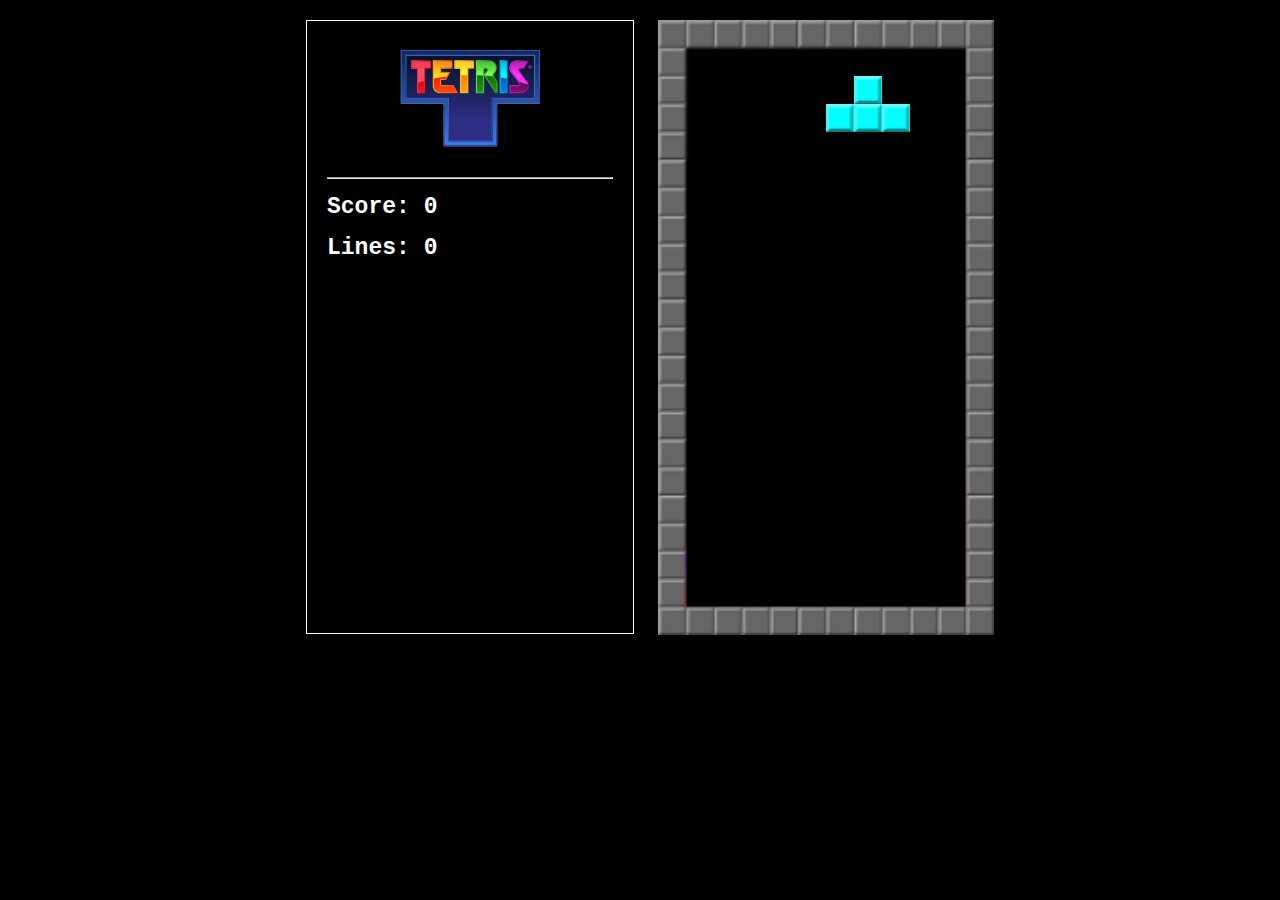
<file: dashboard/tetris/index.html>
<html>

<head>

    <link rel="stylesheet" href="index.css">
    <link rel="icon" type="image/x-icon" href="resources/logo.ico">

</head>

<body>

    <div id="wrapper">
        <div id="left-div">
            <img src="resources/logo.png" id="logo">
            <hr>

            <div id="score-div">
                <label> Score: </label>
                <label id="score"></label>
            </div>
            <div id="lines-div">
                <label> Lines: </label>
                <label id="lines"></label>
            </div>
        </div>
        <div id="game-container">
            <img src="resources/background.png" id="background">
            <canvas id="game-canvas"></canvas>
        </div>
    </div>
</body>

<script src="index.js"></script>

</html>
</file>
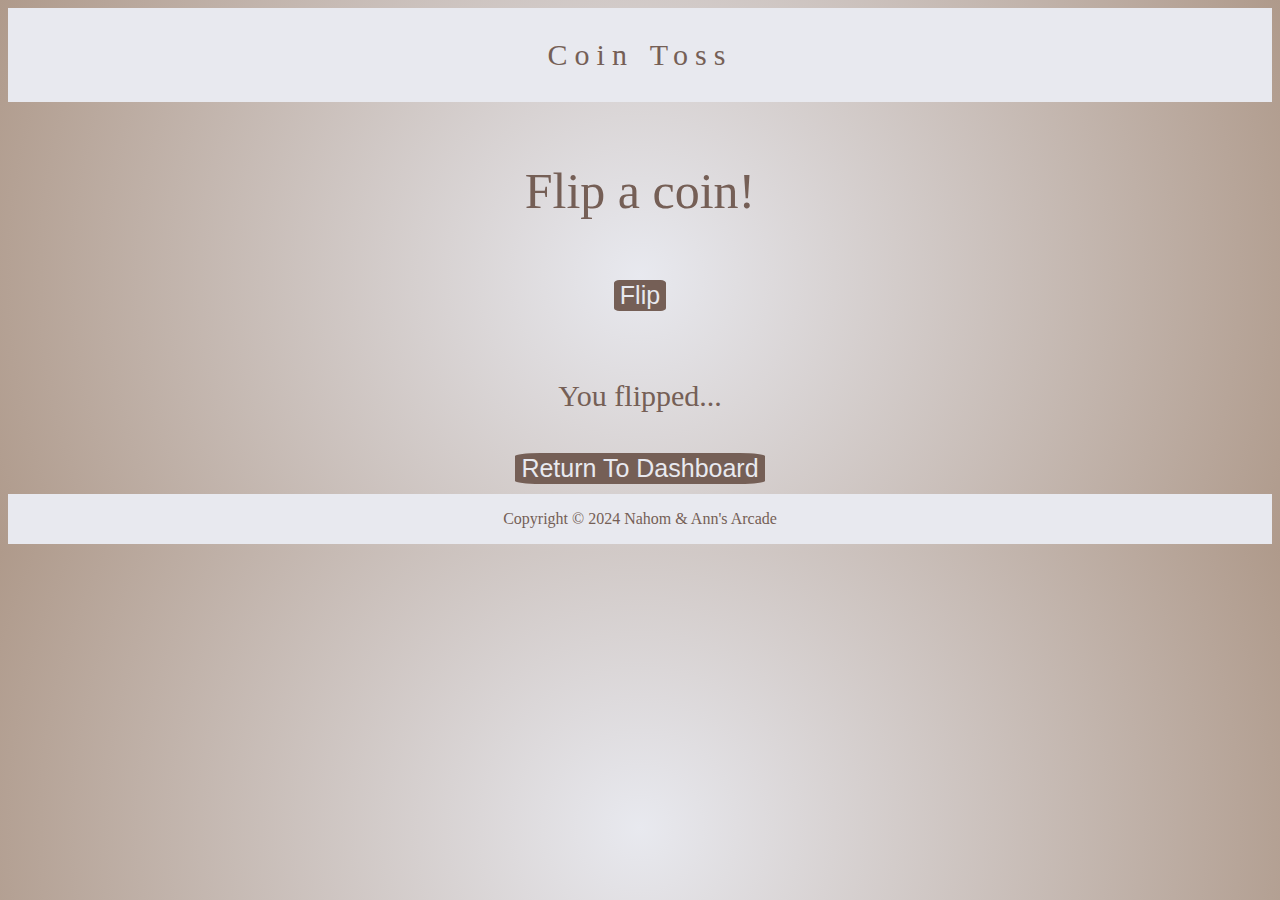
<file: dashboard/coinToss/cointoss.html>
<!DOCTYPE html>
<html>
    <head>
        <title>Coin Toss</title>
        <link rel="stylesheet" href="cointoss.css">
        <script src="cointoss.js"></script>
        <meta name="viewport" content="width=device-width, initial-scale=1.0">
    </head>

    <body>
        <header>
            <p class="title">Coin Toss</p>
        </header>
        <p id="prompt">Flip a coin!</p>
        <button id="flip-button" class="button" onclick="flipCoin()">Flip</button> <br>
        <p id="outcome">You flipped...</p>
        <a href="../../index.html"><button class="button">Return To Dashboard</button></a>
        <footer>
            <p>Copyright &copy; 2024 Nahom & Ann's Arcade</p>
        </footer>
    </body>
</html>
</file>
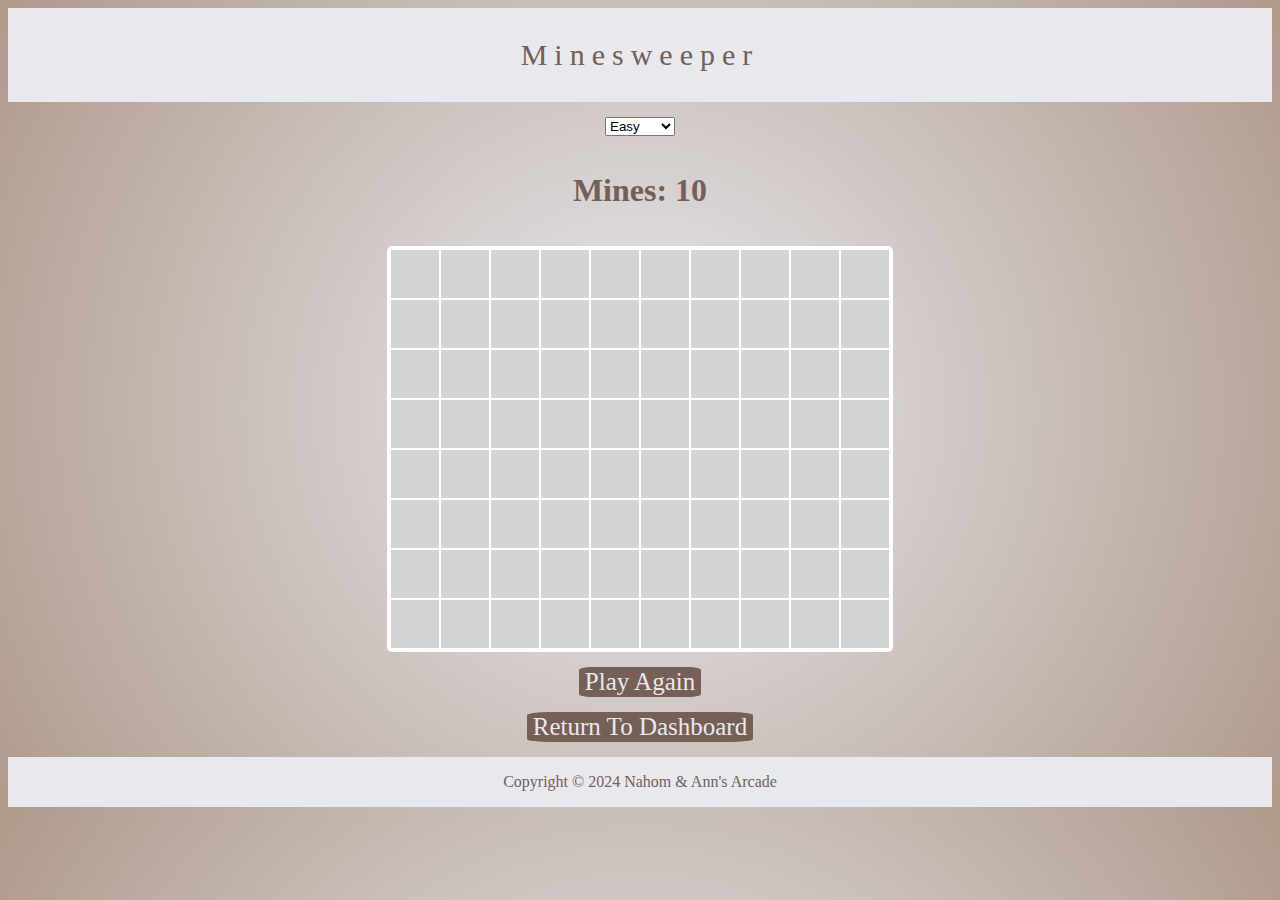
<file: dashboard/minesweeper/minesweeper.html>
<!DOCTYPE html>
<html>
    <head>
        <link rel="stylesheet" href="minesweeper.css">
        <script src="minesweeper.js"></script>
        <meta name="viewport" content="width=device-width, initial-scale=1.0">
    </head>
    
    <body>
        <header>
            <p class="title">Minesweeper</p>
        </header>

        <div class="difficulty">
            <select id="difficulty-button" onchange="changeDifficulty(this)">
                <option value="easy">Easy</option>
                <option value="medium">Medium</option>
                <option value="hard">Hard</option>
            </select>
        </div>
        <h1>Mines: <span id="num-mines">0</span></h1>
        <div id="board"></div>
        <button id="play-again-buton" class="button" onclick="startGame()">Play Again</button>
        <a href="../../index.html"><button class="button">Return To Dashboard</button></a>
        <footer>
            <p>Copyright &copy; 2024 Nahom & Ann's Arcade</p>
        </footer>
    </body>
</html>
</file>
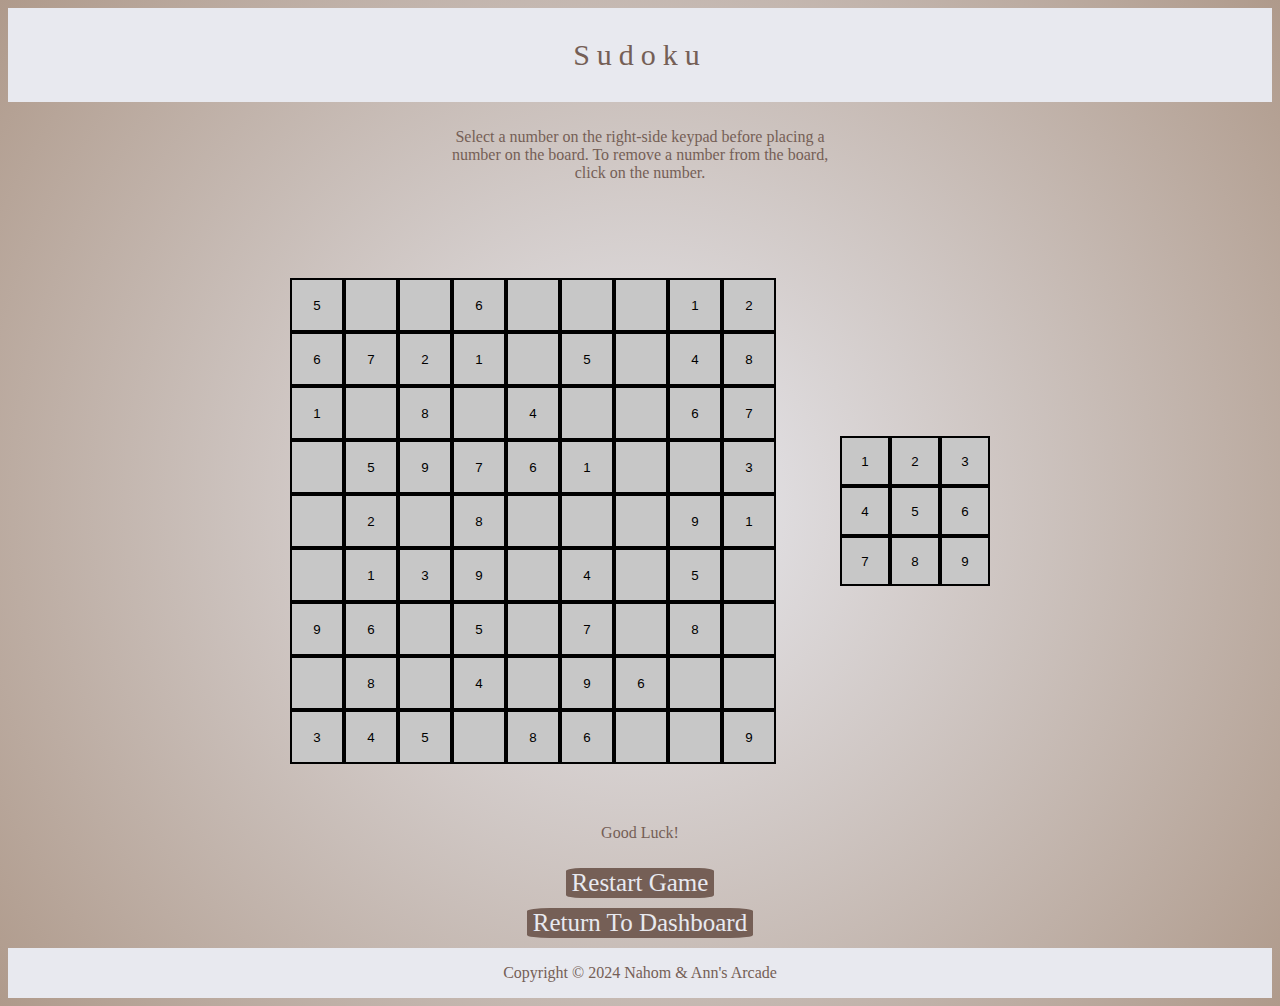
<file: dashboard/sudoku/sudoku.html>
<!DOCTYPE html>
<html>
	<head>
		<title>Sudoku</title>
		<link rel="stylesheet" href="./sudoku.css">
		<script src="./sudoku.js"></script>
		<meta name="viewport" content="width=device-width, initial-scale=1.0">
	</head>

	<body>
		<header>
            <p>Sudoku</p>
        </header>
		<p style="max-width:400px;">Select a number on the right-side keypad before placing a number on the board. To remove a number from the board, click on the number.</p>
		<div class="game">
			<div id="board" class="board"></div>

			<div class="number-pad-container">
				<p id="selected-num"></p>
				<div id="number-pad" class="number-pad"></div>
			</div>
		</div>

		<div class="display-container">
			<p id="display">Good Luck!</p>
		</div>
		<button id="try-again" class="button" onclick="restartGame()">Restart Game</button>
		<a href="../../index.html"><button class="button">Return To Dashboard</button></a>
        <footer>
            <p>Copyright &copy; 2024 Nahom & Ann's Arcade</p>
        </footer>
	</body>

	
</html>
</file>
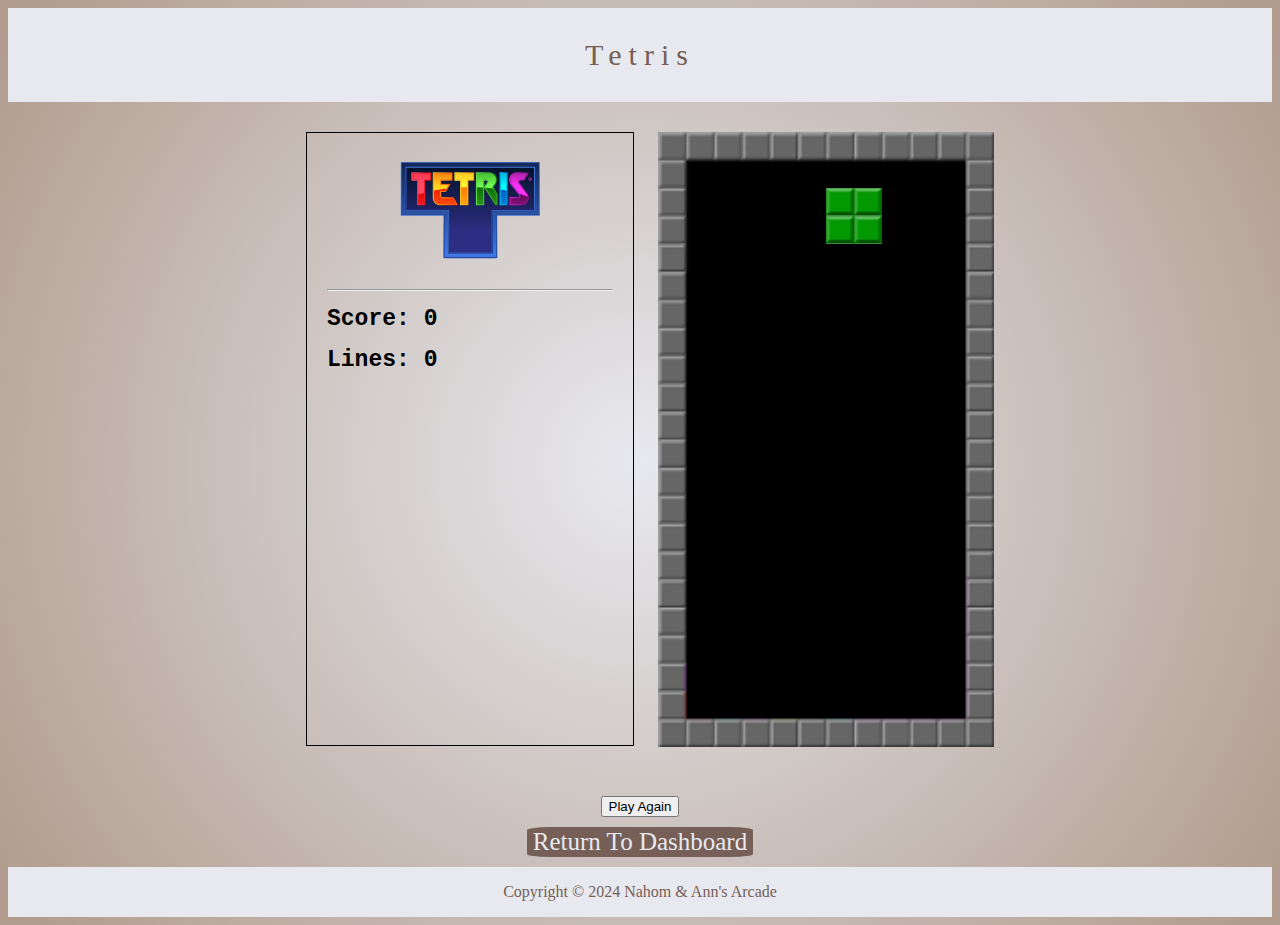
<file: dashboard/tetris/tetris.html>
<html>

<head>

    <link rel="stylesheet" href="tetris.css">
    <link rel="icon" type="image/x-icon" href="resources/logo.ico">
    <meta name="viewport" content="width=device-width, initial-scale=1.0">

</head>

<body>
    <header>
        <p class="title">Tetris</p>
    </header>
    <div id="wrapper">
        <div id="left-div">
            <img src="resources/logo.png" id="logo">
            <hr>

            <div id="score-div">
                <label> Score: </label>
                <label id="score"></label>
            </div>
            <div id="lines-div">
                <label> Lines: </label>
                <label id="lines"></label>
            </div>
        </div>
        <div id="game-container">
            <img src="resources/background.png" id="background">
            <canvas id="game-canvas"></canvas>
        </div>
    </div>

    <button onclick="playAgain()">Play Again</button>

    <a href="../../index.html"><button class="button">Return To Dashboard</button></a>
    <footer>
        <p>Copyright &copy; 2024 Nahom & Ann's Arcade</p>
    </footer>

</body>

<script src="tetris.js"></script>

</html>
</file>
<file: dashboard/tetris/index.css>
body {
    margin: 0;
    padding: 0;
    background-color: black;
    text-align: center;
}

#wrapper {
    display: inline-block;
    margin: 20px;
}

#left-div {
    display: inline-block;
    vertical-align: top;
    margin: 0 20 20 20;
    padding: 20;
    border: solid 1px white;
    width: 286px;
    height: 572.325px;
}

#logo {
    width: 160px;
    margin-bottom: 15px;
}

#game-container {
    position: relative;
    display: inline-block;
}

#background {
    z-index: -1;
}

#game-canvas {
    position: absolute;
}

#score-div,
#lines-div {
    color: white;
    font-size: 23px;
    font-weight: bold;
    font-family: "Lucida Console", "Courier New", monospace;
    text-align: left;
    margin: 15 0;
}
</file>
<file: dashboard/coinToss/cointoss.css>
#prompt {
    font-size: 50px;
}

body {
	/* background: linear-gradient(to right, #a9a9a9, #606060); */
	background: radial-gradient(circle at center, #e8e9ef, #af9a8b);
	display: flex;
	flex-direction: column;
	justify-content: center;
	align-items: center;
	text-align: center;
	color: #755f56;
	font-family: 'Times New Roman', Times, serif;
	font-weight: 400;
    gap: 10px;
}

header p{
	word-spacing: 2px;
	letter-spacing: 7px;
	font-size: 30px;
}

header, footer {
	background-color: #e8e9ef;
	display: flex;
	flex-direction: column;
	align-items: center;
	width: 100%;
}

a {
    text-decoration: none;
}

.button {
    font-size: 25px;
    background-color: #755f56;
    box-sizing: border-box;
    border-radius: 10%;
    color: #e8e9ef;
    border: none;
}

.button:hover {
    transform: scale(1.1); /* Enlarges the container by 10% */
    box-shadow: 0 10px 20px rgba(0, 0, 0, 0.2); /* Simulates lifting off the screen */
}

.game-container {
	background-color: #c6af99;
	padding: 20px 20px 20px 20px;
	border-radius: 10px;
	display: flex;
	flex-direction: column;
	gap: 10px;
	align-items: center;
	transition: transform 0.3s ease, box-shadow 0.3s ease;
}

#outcome {
    font-size: 30px;
}
</file>
<file: dashboard/minesweeper/minesweeper.css>
body {
	/* background: linear-gradient(to right, #a9a9a9, #606060); */
	background: radial-gradient(circle at center, #e8e9ef, #af9a8b);
	display: flex;
	flex-direction: column;
	justify-content: center;
	align-items: center;
	text-align: center;
	color: #755f56;
	font-family: 'Times New Roman', Times, serif;
	font-weight: 400;
    gap: 15px;
}

header p{
	word-spacing: 2px;
	letter-spacing: 7px;
	font-size: 30px;
}

header, footer {
	background-color: #e8e9ef;
	display: flex;
	flex-direction: column;
	align-items: center;
	width: 100%;
}

a {
    text-decoration: none;
}

.button {
    font-size: 25px;
    background-color: #755f56;
    box-sizing: border-box;
    border-radius: 10%;
    color: #e8e9ef;
    border: none;
    font-family: 'Times New Roman', Times, serif;
}

.button:hover {
    transform: scale(1.1); /* Enlarges the container by 10% */
    box-shadow: 0 10px 20px rgba(0, 0, 0, 0.2); /* Simulates lifting off the screen */
}

#board {
    width: 400px;
    height: 400px;
    display: flex;
    flex-wrap: wrap; 
    /* align-items: center; */
    border-radius: 5px;
    padding: 3px;
    background-color: white;
}

.tile {
    width: 48px;
    height: 48px;
    background-color: lightgray;
    border: 1px solid white;
    /* display: inline-block; */

    font-size: 30px;
    display: flex;
    justify-content: center;
    align-items: center;
}

.opened-tile {
    background-color: darkgrey;
}

.tile1 {
    color: blue;
}

.tile2 {
    color: green;
}

.tile3 {
    color: red;
}

.tile4 {
    color: purple;
}

.tile5 {
    color: orange;
}
</file>
<file: dashboard/sudoku/sudoku.css>
body {
	/* background: linear-gradient(to right, #a9a9a9, #606060); */
	background: radial-gradient(circle at center, #e8e9ef, #af9a8b);
	display: flex;
	flex-direction: column;
	justify-content: center;
	align-items: center;
	text-align: center;
	color: #755f56;
	font-family: 'Times New Roman', Times, serif;
	font-weight: 400;
    gap: 10px;
}

header p{
	word-spacing: 2px;
	letter-spacing: 7px;
	font-size: 30px;
}

header, footer {
	background-color: #e8e9ef;
	display: flex;
	flex-direction: column;
	align-items: center;
	width: 100%;
}

a {
    text-decoration: none;
}

.button {
    font-size: 25px;
    background-color: #755f56;
    box-sizing: border-box;
    border-radius: 10%;
    color: #e8e9ef;
    border: none;
    font-family: 'Times New Roman', Times, serif;
}

.button:hover {
    transform: scale(1.1); /* Enlarges the container by 10% */
    box-shadow: 0 10px 20px rgba(0, 0, 0, 0.2); /* Simulates lifting off the screen */
}

.display-container {
	max-width: 200px;
	gap: 50px;
	margin: auto;
}

:root {
	--button_color: rgb(199, 199, 199);
	--button_hover_color: rgb(171, 171, 171);
}

.game {
	display: flex;
	align-items: center;
	flex-wrap: wrap;
	margin: 70px;
	gap: 100px;
}

.board {
	max-width: 450px;
	max-height: 450px;
	align-items: center;
	display: grid;
	grid-template-columns: repeat(9, 1fr);
	margin: auto;
}

.cell {
	align-items: center;
	justify-content: center;
	display: flex;
	width: 50px;
	height: 50px;
	padding: 25px;
	border: 2px solid black;
	cursor: pointer;
	background-color: var(--button_color);
}

.number-pad {
	max-width: 150px;
	max-height: 200px;
	display: grid;
	align-items: center;
	grid-template-columns: repeat(3, 1fr);
	justify-content: center;
}

.number-pad-cell {
	align-items: center;
	justify-content: center;
	display: flex;
	width: 50px;
	height: 50px;
	border: 2px solid black;
	cursor: pointer;
	background-color: var(--button_color);
}

.number-pad-cell:hover {
	background-color: var(--button_hover_color);
}

.game {
	display: flex;
	align-items: center;
	justify-content: center;
}

.cell:hover {
	background-color: var(--button_hover_color);
}
</file>
<file: dashboard/tetris/tetris.css>
body {
	/* background: linear-gradient(to right, #a9a9a9, #606060); */
	background: radial-gradient(circle at center, #e8e9ef, #af9a8b);
	display: flex;
	flex-direction: column;
	justify-content: center;
	align-items: center;
	text-align: center;
	color: #755f56;
	font-family: 'Times New Roman', Times, serif;
	font-weight: 400;
    gap: 10px;
}

header p{
	word-spacing: 2px;
	letter-spacing: 7px;
	font-size: 30px;
}

header, footer {
	background-color: #e8e9ef;
	display: flex;
	flex-direction: column;
	align-items: center;
	width: 100%;
}

a {
    text-decoration: none;
}

.button {
    font-size: 25px;
    background-color: #755f56;
    box-sizing: border-box;
    border-radius: 10%;
    color: #e8e9ef;
    border: none;
    font-family: 'Times New Roman', Times, serif;
}

.button:hover {
    transform: scale(1.1); /* Enlarges the container by 10% */
    box-shadow: 0 10px 20px rgba(0, 0, 0, 0.2); /* Simulates lifting off the screen */
}

#wrapper {
    display: inline-block;
    margin: 20px;
}

#left-div {
    display: inline-block;
    vertical-align: top;
    margin: 0 20 20 20;
    padding: 20;
    border: solid 1px black;
    width: 286px;
    height: 572.325px;
}

#logo {
    width: 160px;
    margin-bottom: 15px;
}

#game-container {
    position: relative;
    display: inline-block;
}

#background {
    z-index: -1;
}

#game-canvas {
    position: absolute;
}

#score-div,
#lines-div {
    color: black;
    font-size: 23px;
    font-weight: bold;
    font-family: "Lucida Console", "Courier New", monospace;
    text-align: left;
    margin: 15 0;
}
</file>
